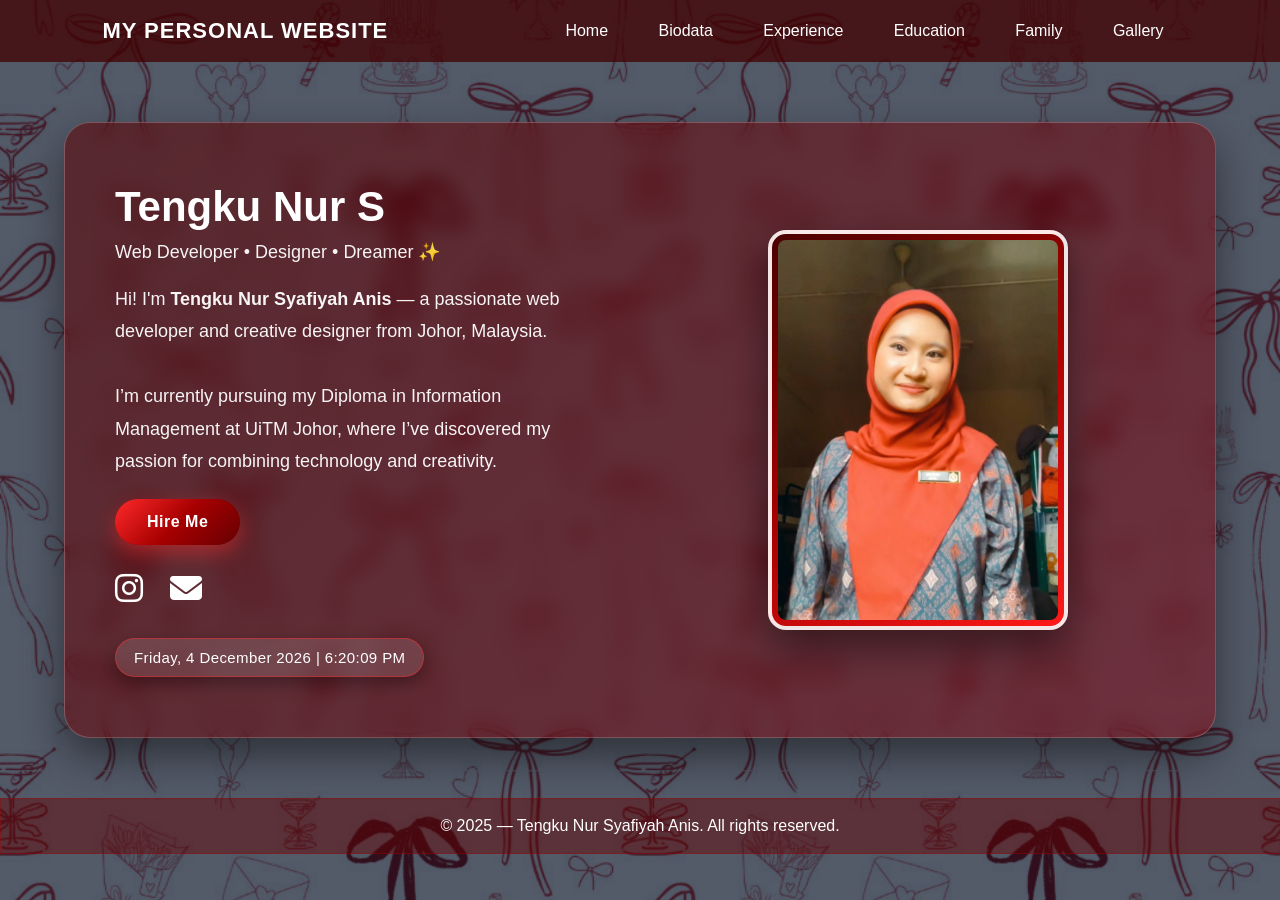
<file: index.html>
<!DOCTYPE html>
<html lang="en">
<head>
  <meta charset="UTF-8">
  <title>Tengku Nur Syafiyah Anis | Syaf</title>
  <link rel="stylesheet" href="style.css">

  <!-- Font Awesome Icons -->
  <link rel="stylesheet"
  href="https://cdnjs.cloudflare.com/ajax/libs/font-awesome/6.5.0/css/all.min.css">
</head>

<body>

<div class="overlay">

<header>
  <div class="logo">MY PERSONAL WEBSITE</div>

  <nav>
    <a href="index.html">Home</a>
    <a href="biodata.html">Biodata</a>
    <a href="experience.html">Experience</a>
    <a href="education.html">Education</a>
    <a href="family.html">Family</a>
    <a href="gallery.html">Gallery</a>
  </nav>
</header>

<!-- MAIN SECTION -->
<section class="hero-section">

  <!-- LEFT CONTENT -->
  <div class="hero-text slide-left">

    <h2 id="typing" class="hero-name"></h2>

    <p class="hero-role">
      Web Developer • Designer • Dreamer ✨
    </p>

    <p class="hero-desc">
      Hi! I'm <b>Tengku Nur Syafiyah Anis</b> — a passionate web developer 
      and creative designer from Johor, Malaysia.
      <br><br>
      I’m currently pursuing my Diploma in Information Management at UiTM Johor,
       where I’ve discovered my passion for combining technology and creativity.
    </p>

    <a href="https://wa.me/6017314828" target="_blank" class="btn hero-btn">
      Hire Me
    </a>

    <div class="hero-social">
      <a href="https://instagram.com/tnsyxfnis" target="_blank">
        <i class="fa-brands fa-instagram"></i>
      </a>
      <a href="mailto:syafiyahanis15@gmail.com">
        <i class="fa-solid fa-envelope"></i>
      </a>
    </div>

    <h4 id="datetime" class="hero-time"></h4>
  </div>

  <!-- RIGHT IMAGE -->
  <div class="hero-image slide-right">
    <img src="profile.jpg" class="profile-hero">
  </div>

</section>

<!-- Typing Animation -->
<script>
const text = "Tengku Nur Syafiyah Anis";
let index = 0;

function type(){
  if(index < text.length){
    document.getElementById("typing").innerHTML += text.charAt(index);
    index++;
    setTimeout(type, 120);
  }
}
type();
</script>

<!-- Date Time -->
<script>
function updateDateTime(){
  const now = new Date();
  const options = {weekday:'long', year:'numeric', month:'long', day:'numeric'};
  document.getElementById("datetime").innerHTML =
  now.toLocaleDateString("en-MY", options) + 
  " | " + now.toLocaleTimeString();
}
setInterval(updateDateTime, 1000);
updateDateTime();
</script>

<footer>
  © 2025 — Tengku Nur Syafiyah Anis. All rights reserved.
</footer>

</body>
</html>
</file>
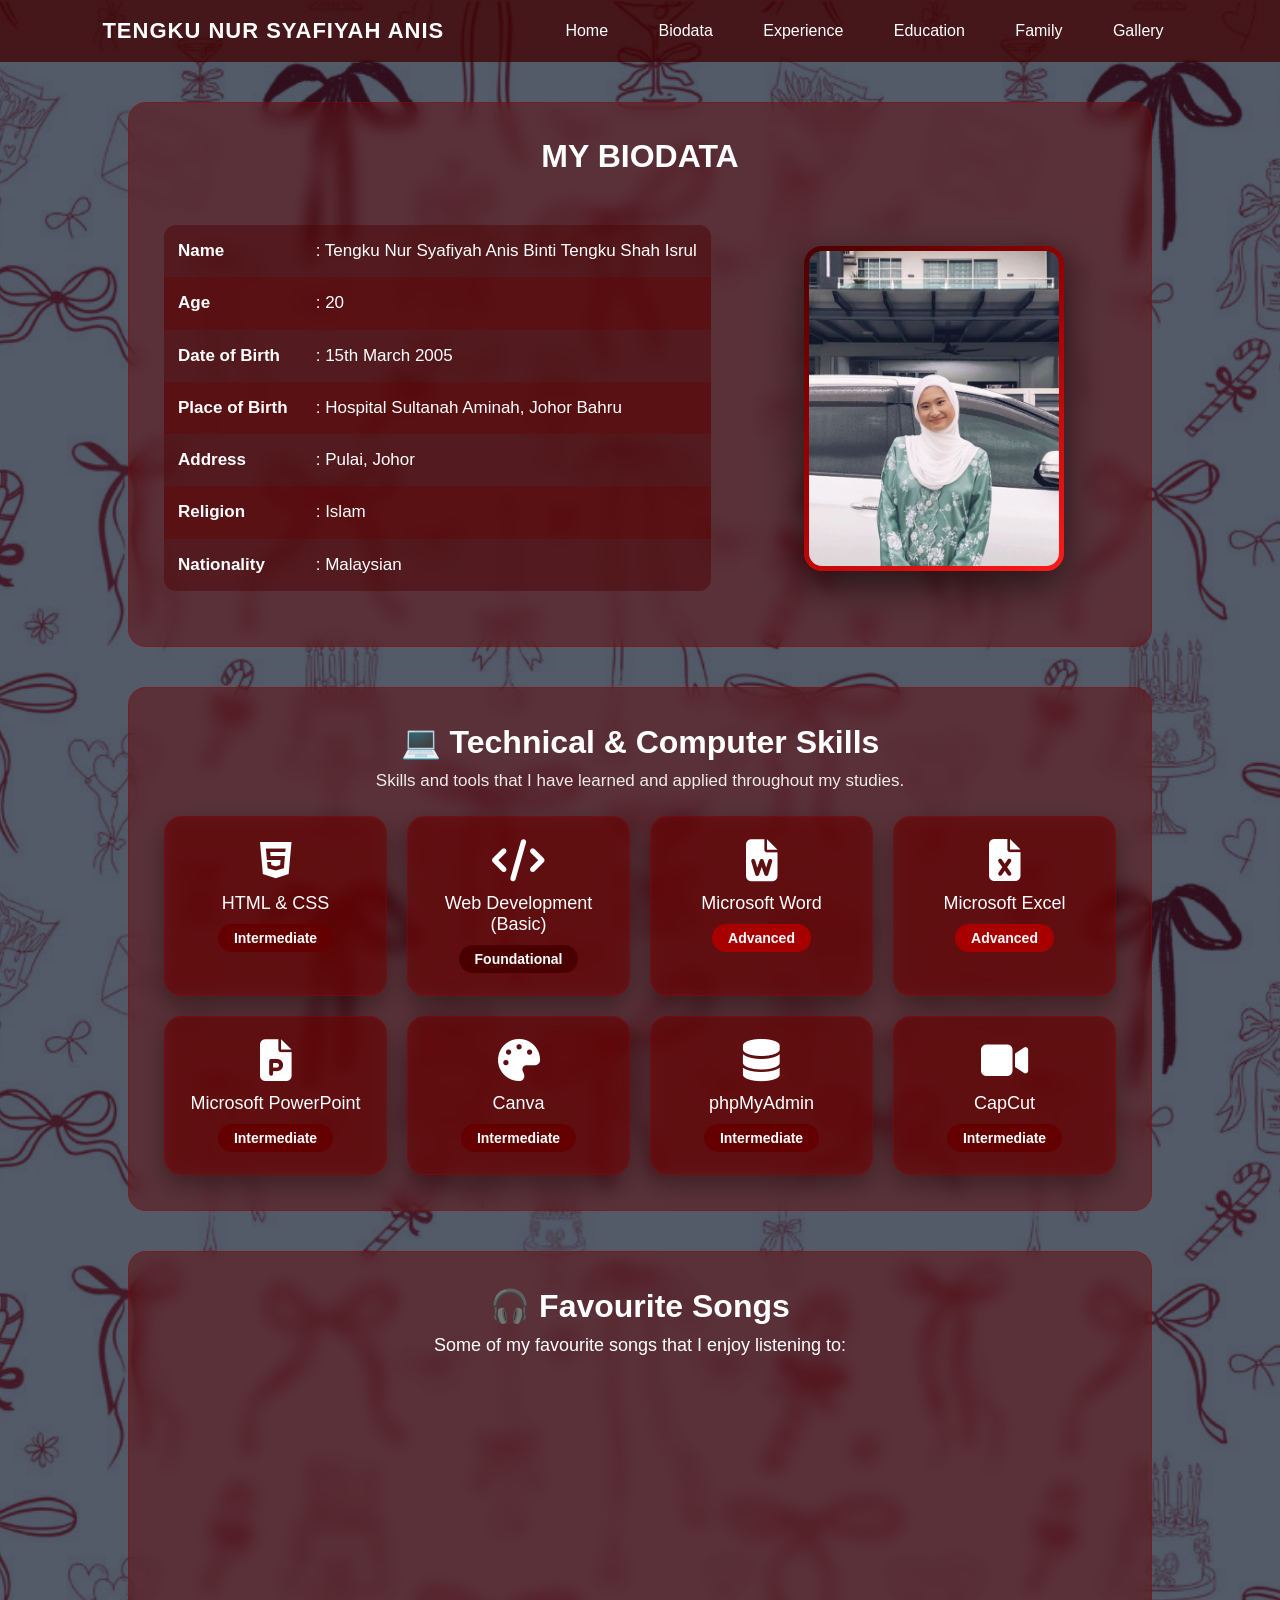
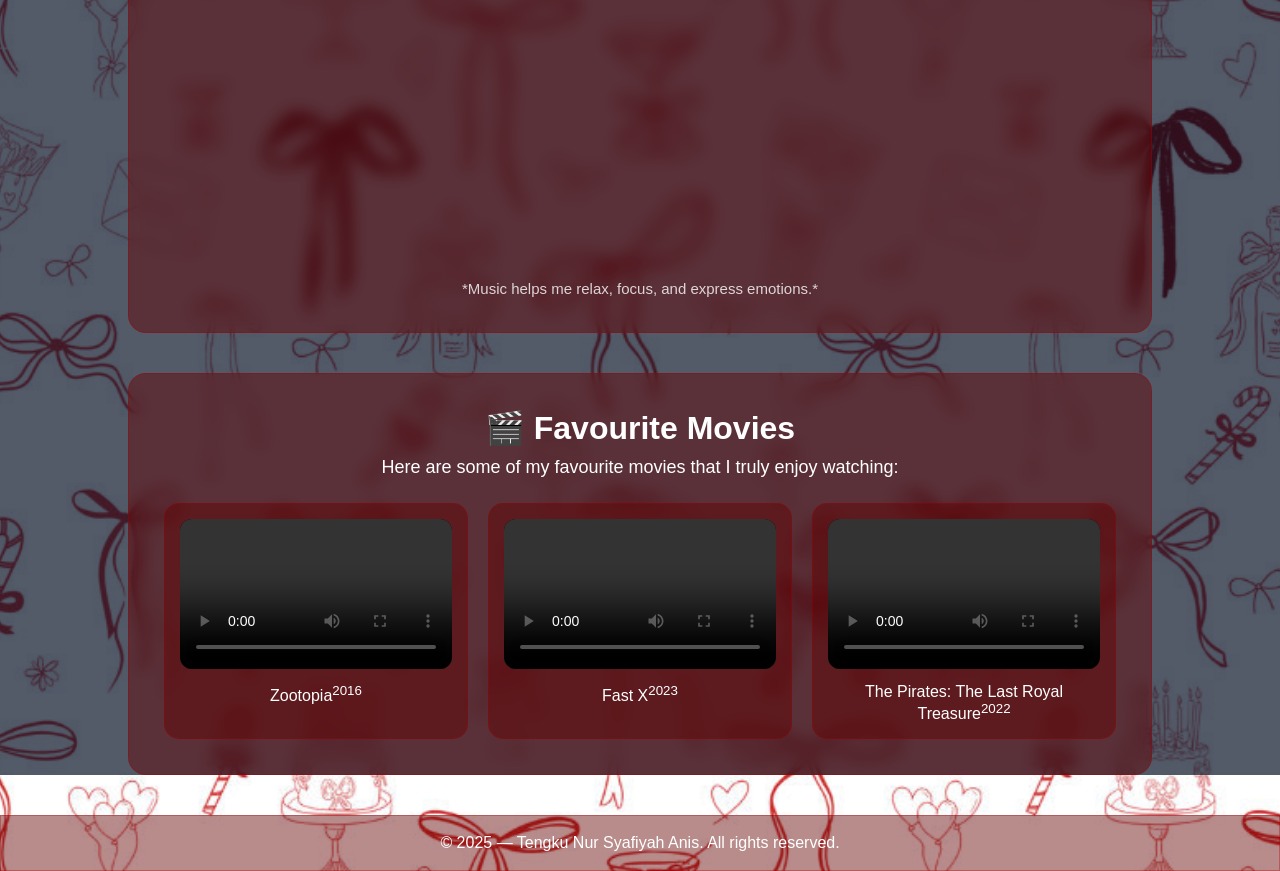
<file: biodata.html>
<!DOCTYPE html>
<html lang="en">
<head>
  <meta charset="UTF-8">
  <title>BIODATA | SYAF</title>
  <link rel="stylesheet" href="style.css">

  <!-- Font Awesome -->
  <link rel="stylesheet"
  href="https://cdnjs.cloudflare.com/ajax/libs/font-awesome/6.5.0/css/all.min.css">
</head>

<body>
<div class="overlay">

<header>
  <div class="logo">TENGKU NUR SYAFIYAH ANIS</div>

  <nav>
    <a href="index.html">Home</a>
    <a href="biodata.html">Biodata</a>
    <a href="experience.html">Experience</a>
    <a href="education.html">Education</a>
    <a href="family.html">Family</a>
    <a href="gallery.html">Gallery</a>
  </nav>
</header>

<!-- BIODATA SECTION -->
<section class="section biodata-layout" id="top">

  <h2>MY BIODATA</h2>

  <div class="biodata-content">

    <!-- LEFT : TABLE -->
    <table class="biodata-table">
      <tr>
        <td><b>Name</b></td>
        <td>: Tengku Nur Syafiyah Anis Binti Tengku Shah Isrul</td>
      </tr>
      <tr>
        <td><b>Age</b></td>
        <td>: 20</td>
      </tr>
      <tr>
        <td><b>Date of Birth</b></td>
        <td>: 15th March 2005</td>
      </tr>
      <tr>
        <td><b>Place of Birth</b></td>
        <td>: Hospital Sultanah Aminah, Johor Bahru</td>
      </tr>
      <tr>
        <td><b>Address</b></td>
        <td>: Pulai, Johor</td>
      </tr>
      <tr>
        <td><b>Religion</b></td>
        <td>: Islam</td>
      </tr>
      <tr>
        <td><b>Nationality</b></td>
        <td>: Malaysian</td>
      </tr>
    </table>

    <!-- RIGHT : IMAGE -->
    <div class="biodata-photo">
      <img src="profile2.jpg" alt="My Photo">
    </div>

  </div>

</section>

<!-- TECHNICAL & COMPUTER SKILLS -->
<section class="section skills-section">

  <h2>💻 Technical & Computer Skills</h2>
  <p>Skills and tools that I have learned and applied throughout my studies.</p>

  <div class="skills-grid">

    <div class="skill-card">
      <i class="fa-brands fa-html5"></i>
      <h4>HTML & CSS</h4>
      <span class="skill-level intermediate">Intermediate</span>
    </div>

    <div class="skill-card">
      <i class="fa-solid fa-code"></i>
      <h4>Web Development (Basic)</h4>
      <span class="skill-level foundational">Foundational</span>
    </div>

    <div class="skill-card">
      <i class="fa-solid fa-file-word"></i>
      <h4>Microsoft Word</h4>
      <span class="skill-level advanced">Advanced</span>
    </div>

    <div class="skill-card">
      <i class="fa-solid fa-file-excel"></i>
      <h4>Microsoft Excel</h4>
      <span class="skill-level advanced">Advanced</span>
    </div>

    <div class="skill-card">
      <i class="fa-solid fa-file-powerpoint"></i>
      <h4>Microsoft PowerPoint</h4>
      <span class="skill-level intermediate">Intermediate</span>
    </div>

    <div class="skill-card">
      <i class="fa-solid fa-palette"></i>
      <h4>Canva</h4>
      <span class="skill-level intermediate">Intermediate</span>
    </div>

    <div class="skill-card">
  <i class="fa-solid fa-database"></i>
  <h4>phpMyAdmin</h4>
  <span class="skill-level intermediate">Intermediate</span>
</div>

<div class="skill-card">
  <i class="fa-solid fa-video"></i>
  <h4>CapCut</h4>
  <span class="skill-level intermediate">Intermediate</span>
</div>

  </div>

</section>

<!-- FAVOURITE SONGS -->
<section class="section">

  <h2>🎧 Favourite Songs</h2>
  <p>Some of my favourite songs that I enjoy listening to:</p>

  <div class="songs-grid">

  <iframe src="https://open.spotify.com/embed/track/5YHmrPHhzVDvMCajHD9Se2" loading="lazy"></iframe>
  <iframe src="https://open.spotify.com/embed/track/53iuhJlwXhSER5J2IYYv1W" loading="lazy"></iframe>
  <iframe src="https://open.spotify.com/embed/track/3pY2M4k9BSk7ulLBSV0tcX" loading="lazy"></iframe>
  <iframe src="https://open.spotify.com/embed/track/2S2od3hT7ceytw7d1pTRuE" loading="lazy"></iframe>

</div>
  <p style="margin-top:15px; font-size:15px; opacity:0.8;">
    *Music helps me relax, focus, and express emotions.*
  </p>

</section>

<!-- FAVOURITE MOVIES -->
<section class="section">

  <h2>🎬 Favourite Movies</h2>
  <p>Here are some of my favourite movies that I truly enjoy watching:</p>

  <div class="movie-grid">

    <div class="movie-card">
      <video controls>
        <source src="videos/movie1.mp4" type="video/mp4">
        Your browser does not support the video tag.
      </video>
      <h4>Zootopia<sup>2016</sup></h4>
    </div>

    <div class="movie-card">
      <video controls>
        <source src="videos/movie2.mp4" type="video/mp4">
        Your browser does not support the video tag.
      </video>
      <h4>Fast X<sup>2023</sup></h4>
    </div>

    <div class="movie-card">
      <video controls>
        <source src="videos/movie3.mp4" type="video/mp4">
        Your browser does not support the video tag.
      </video>
      <h4>The Pirates: The Last Royal Treasure<sup>2022</sup></h4>
    </div>

  </div>

</section>

</div>
<button id="scrollTopBtn">↑</button>
</button>

<script>
const btn = document.getElementById("scrollTopBtn");

window.addEventListener("scroll", () => {
  if (document.documentElement.scrollTop > 300) {
    btn.style.display = "block";
  } else {
    btn.style.display = "none";
  }
});

btn.addEventListener("click", () => {
  window.scrollTo({
    top: 0,
    behavior: "smooth"
  });
});
</script>
<footer>
  © 2025 — Tengku Nur Syafiyah Anis. All rights reserved.
</footer>

<button id="scrollUpBtn">⬆</button>

<script>
  const scrollBtn = document.getElementById("scrollUpBtn");

  window.addEventListener("scroll", () => {
    if (window.scrollY > 300) {
      scrollBtn.classList.add("show");
    } else {
      scrollBtn.classList.remove("show");
    }
  });

  scrollBtn.addEventListener("click", () => {
    window.scrollTo({
      top: 0,
      behavior: "smooth"
    });
  });
</script>
</body>

</html>
</file>
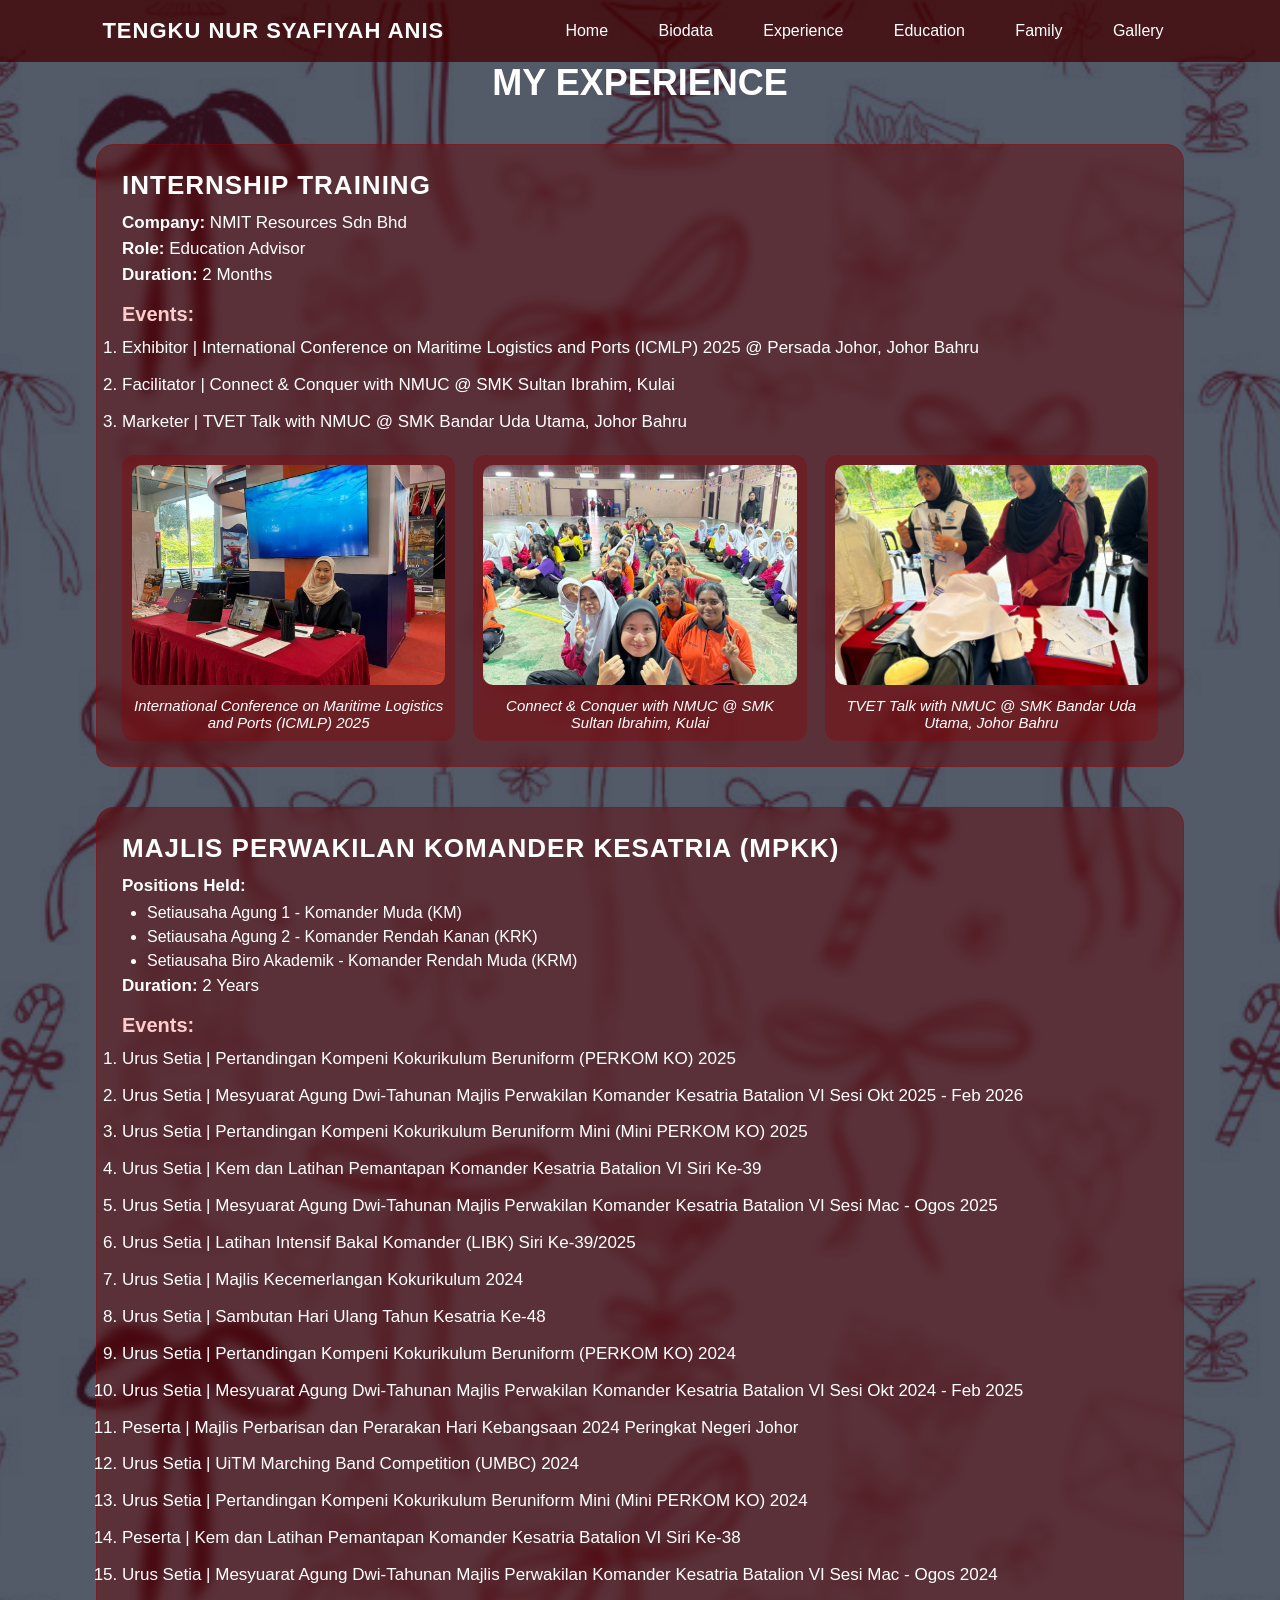
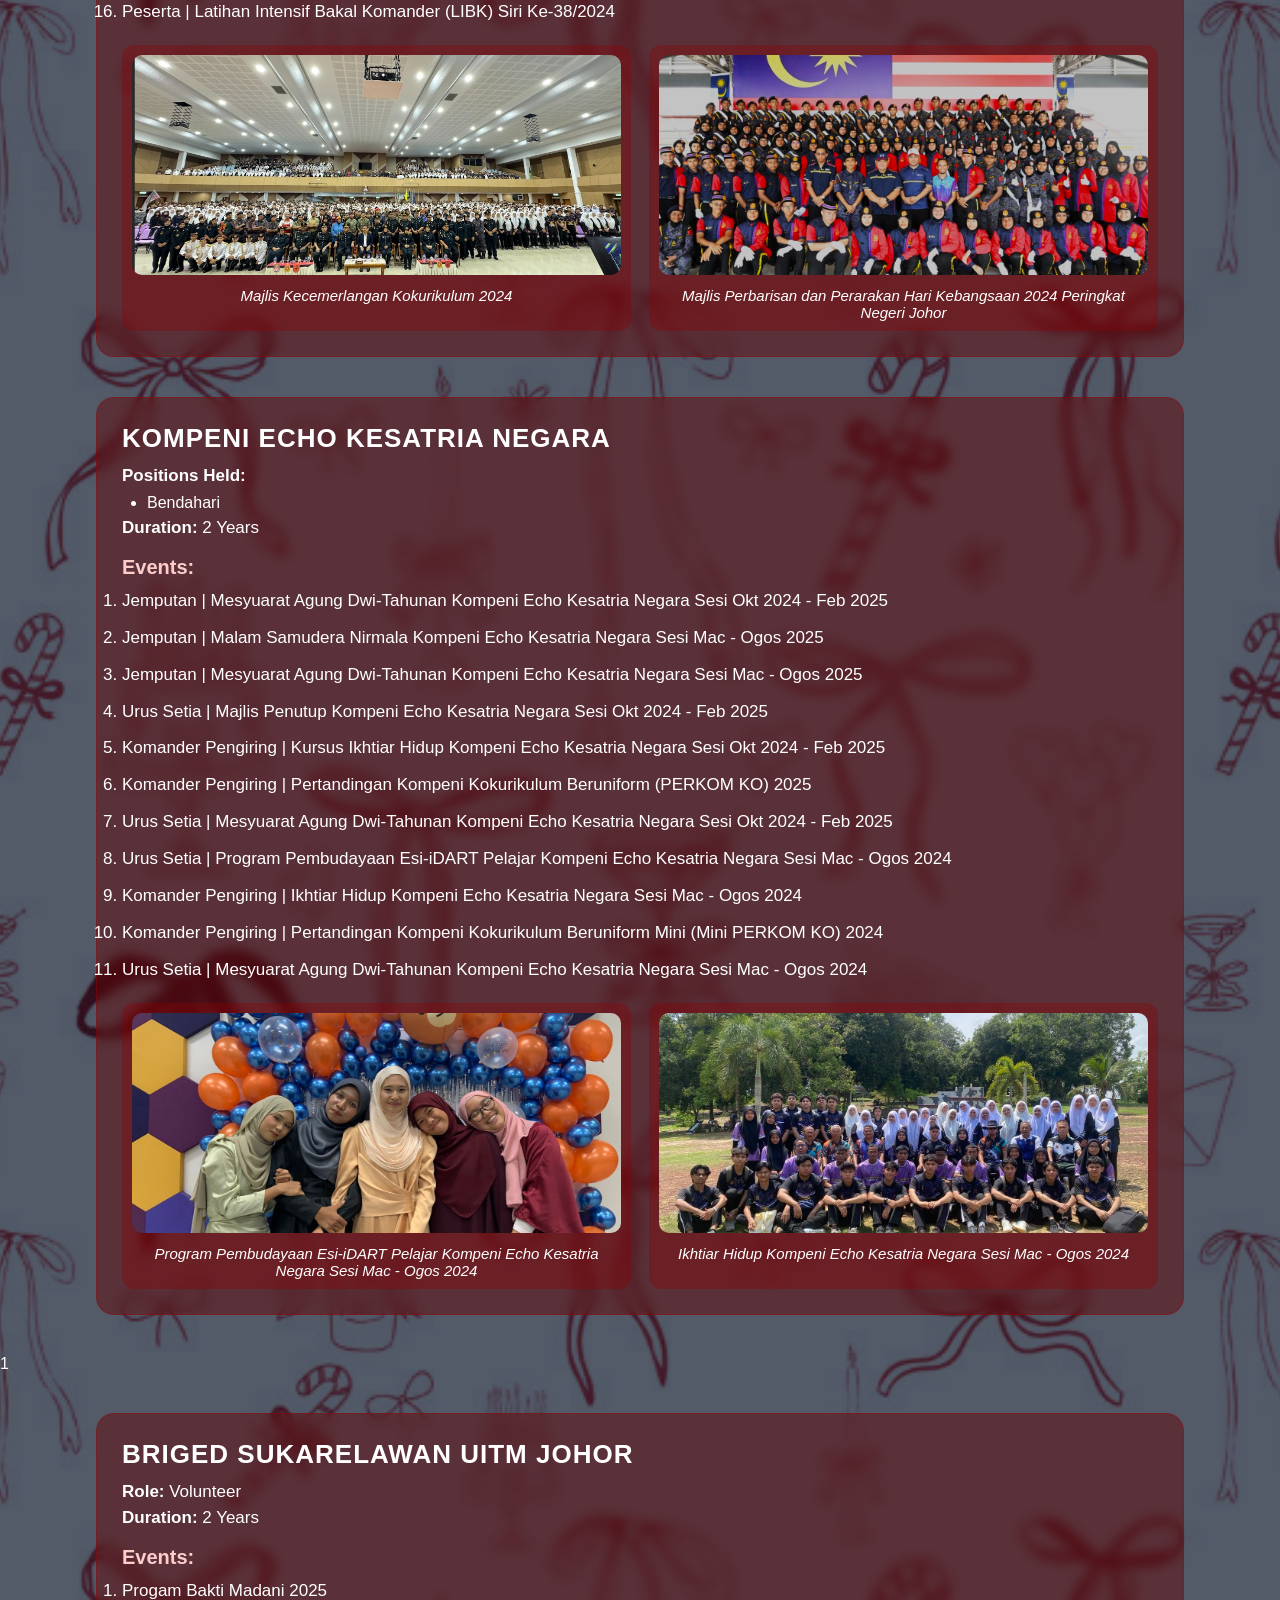
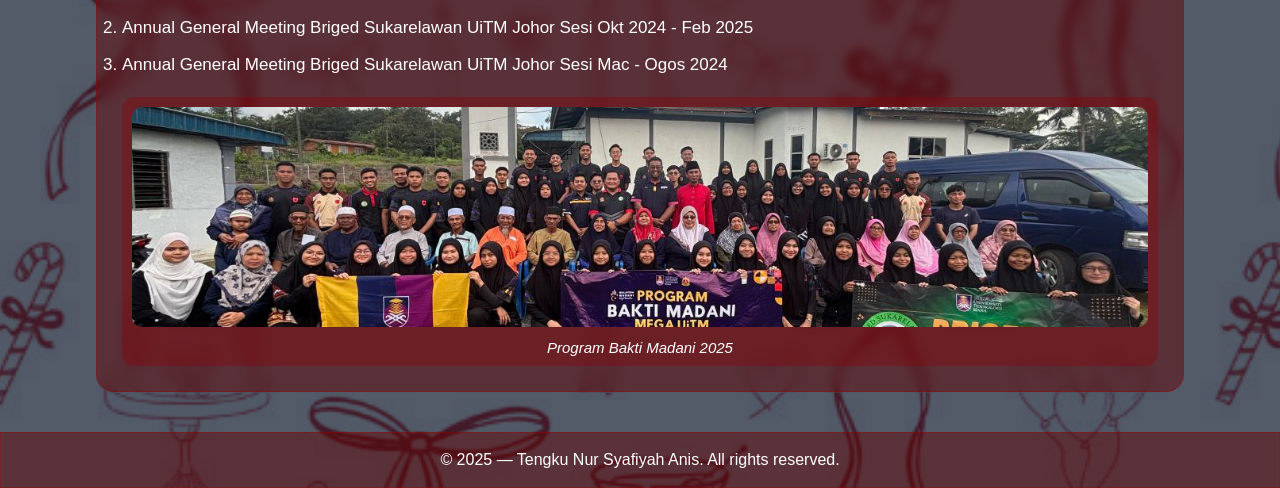
<file: experience.html>
<!DOCTYPE html>
<html>
<head>
    <meta charset="UTF-8">
  <title>EXPERIENCE | SYAF</title>
  <link rel="stylesheet" href="style.css">
</head>

<body>
<div class="overlay">

  <header>
  <div class="logo">TENGKU NUR SYAFIYAH ANIS</div>
    <nav>
      <a href="index.html">Home</a>
      <a href="biodata.html">Biodata</a>
      <a href="experience.html">Experience</a>
      <a href="education.html">Education</a>
      <a href="family.html">Family</a>
      <a href="gallery.html">Gallery</a>
    </nav>
  </header>

    <div class="container">
<h2 class="section-title slide-title">MY EXPERIENCE</h2>

    <!-- Internship Section -->
    <section class="experience-section">
      <h3>Internship Training</h3>
      <p><strong>Company:</strong> NMIT Resources Sdn Bhd</p>
      <p><strong>Role:</strong> Education Advisor</p>
      <p><strong>Duration:</strong> 2 Months</p>
      <h4>Events:</h4>
      <ol class="event-list">
        <li>Exhibitor | International Conference on Maritime Logistics and Ports (ICMLP) 2025 @ Persada Johor, Johor Bahru</li>
        <li>Facilitator | Connect & Conquer with NMUC @ SMK Sultan Ibrahim, Kulai</li>
        <li>Marketer | TVET Talk with NMUC @ SMK Bandar Uda Utama, Johor Bahru</li>
      </ol>
      <div class="gallery">
        <figure>
          <img src="images/intern1.jpg" alt="Internship Event 1">
          <figcaption>International Conference on Maritime Logistics and Ports (ICMLP) 2025</figcaption>
        </figure>
        <figure>
          <img src="images/intern2.jpg" alt="Internship Event 2">
          <figcaption>Connect & Conquer with NMUC @ SMK Sultan Ibrahim, Kulai</figcaption>
        </figure>
        <figure>
          <img src="images/intern3.jpg" alt="Internship Event 2">
          <figcaption>TVET Talk with NMUC @ SMK Bandar Uda Utama, Johor Bahru</figcaption>
        </figure>
      </div>
    </section>

    <!-- MPKK Section -->
    <section class="experience-section">
      <h3>Majlis Perwakilan Komander KESATRIA (MPKK)</h3>
      <p><strong>Positions Held:</strong></p>
      <ul>
        <li>Setiausaha Agung 1 - Komander Muda (KM)</li>
        <li>Setiausaha Agung 2 - Komander Rendah Kanan (KRK)</li>
        <li>Setiausaha Biro Akademik - Komander Rendah Muda (KRM)</li>
      </ul>
      <p><strong>Duration:</strong> 2 Years</p>
      <h4>Events:</h4>
      <ol class="event-list">
        <li>Urus Setia | Pertandingan Kompeni Kokurikulum Beruniform (PERKOM KO) 2025</li>
        <li>Urus Setia | Mesyuarat Agung Dwi-Tahunan Majlis Perwakilan Komander Kesatria Batalion VI Sesi Okt 2025 - Feb 2026</li>
        <li>Urus Setia | Pertandingan Kompeni Kokurikulum Beruniform Mini (Mini PERKOM KO) 2025</li>
        <li>Urus Setia | Kem dan Latihan Pemantapan Komander Kesatria Batalion VI Siri Ke-39</li>
        <li>Urus Setia | Mesyuarat Agung Dwi-Tahunan Majlis Perwakilan Komander Kesatria Batalion VI Sesi Mac - Ogos 2025</li>
        <li>Urus Setia | Latihan Intensif Bakal Komander (LIBK) Siri Ke-39/2025</li>
        <li>Urus Setia | Majlis Kecemerlangan Kokurikulum 2024</li>
        <li>Urus Setia | Sambutan Hari Ulang Tahun Kesatria Ke-48</li>
        <li>Urus Setia | Pertandingan Kompeni Kokurikulum Beruniform (PERKOM KO) 2024</li>    
        <li>Urus Setia | Mesyuarat Agung Dwi-Tahunan Majlis Perwakilan Komander Kesatria Batalion VI Sesi Okt 2024 - Feb 2025</li>
        <li>Peserta | Majlis Perbarisan dan Perarakan Hari Kebangsaan 2024 Peringkat Negeri Johor</li>
        <li>Urus Setia | UiTM Marching Band Competition (UMBC) 2024</li>
        <li>Urus Setia | Pertandingan Kompeni Kokurikulum Beruniform Mini (Mini PERKOM KO) 2024</li>
        <li>Peserta | Kem dan Latihan Pemantapan Komander Kesatria Batalion VI Siri Ke-38</li>
        <li>Urus Setia | Mesyuarat Agung Dwi-Tahunan Majlis Perwakilan Komander Kesatria Batalion VI Sesi Mac - Ogos 2024</li>
        <li>Peserta | Latihan Intensif Bakal Komander (LIBK) Siri Ke-38/2024</li>
      </ol>
      <div class="gallery">
        <figure>
          <img src="images/mpkk4.jpeg" alt="MPKK Event 1">
          <figcaption>Majlis Kecemerlangan Kokurikulum 2024</figcaption>
        </figure>
        <figure>
          <img src="images/mpkk2.jpg" alt="MPKK Event 2">
          <figcaption>Majlis Perbarisan dan Perarakan Hari Kebangsaan 2024 Peringkat Negeri Johor</figcaption>
        </figure>
      </div>
    </section>

        <!-- ECHO Section -->
    <section class="experience-section">
      <h3>Kompeni Echo Kesatria Negara</h3>
      <p><strong>Positions Held:</strong></p>
      <ul>
        <li>Bendahari</li>
      </ul>
      <p><strong>Duration:</strong> 2 Years</p>
      <h4>Events:</h4>
      <ol class="event-list">
        <li>Jemputan | Mesyuarat Agung Dwi-Tahunan Kompeni Echo Kesatria Negara Sesi Okt 2024 - Feb 2025</li>
        <li>Jemputan | Malam Samudera Nirmala Kompeni Echo Kesatria Negara Sesi Mac - Ogos 2025</li>
        <li>Jemputan | Mesyuarat Agung Dwi-Tahunan Kompeni Echo Kesatria Negara Sesi Mac - Ogos 2025</li>
        <li>Urus Setia | Majlis Penutup Kompeni Echo Kesatria Negara Sesi Okt 2024 - Feb 2025</li>
        <li>Komander Pengiring | Kursus Ikhtiar Hidup Kompeni Echo Kesatria Negara Sesi Okt 2024 - Feb 2025</li>
        <li>Komander Pengiring | Pertandingan Kompeni Kokurikulum Beruniform (PERKOM KO) 2025</li>
        <li>Urus Setia | Mesyuarat Agung Dwi-Tahunan Kompeni Echo Kesatria Negara Sesi Okt 2024 - Feb 2025</li>
        <li>Urus Setia | Program Pembudayaan Esi-iDART Pelajar Kompeni Echo Kesatria Negara Sesi Mac - Ogos 2024</li>
        <li>Komander Pengiring | Ikhtiar Hidup Kompeni Echo Kesatria Negara Sesi Mac - Ogos 2024</li>
        <li>Komander Pengiring | Pertandingan Kompeni Kokurikulum Beruniform Mini (Mini PERKOM KO) 2024</li>
        <li>Urus Setia | Mesyuarat Agung Dwi-Tahunan Kompeni Echo Kesatria Negara Sesi Mac - Ogos 2024</li>
        </ol>
      <div class="gallery">
        <figure>
          <img src="images/echo4.jpg" alt="Echo Event 1">
          <figcaption>Program Pembudayaan Esi-iDART Pelajar Kompeni Echo Kesatria Negara Sesi Mac - Ogos 2024</figcaption>
        </figure>
        <figure>
          <img src="images/echo5.jpg" alt="Echo Event 2">
          <figcaption>Ikhtiar Hidup Kompeni Echo Kesatria Negara Sesi Mac - Ogos 2024</figcaption>
        </figure>
      </div>
    </section>
 1
    <!-- Briged Sukarelawan Section -->
    <section class="experience-section">
      <h3>Briged Sukarelawan UiTM Johor</h3>
      <p><strong>Role:</strong> Volunteer</p>
      <p><strong>Duration:</strong> 2 Years</p>
      <h4>Events:</h4>
      <ol class="event-list">
        <li>Progam Bakti Madani 2025</li>
        <li>Annual General Meeting Briged Sukarelawan UiTM Johor Sesi Okt 2024 - Feb 2025</li>
        <li>Annual General Meeting Briged Sukarelawan UiTM Johor Sesi Mac - Ogos 2024</li>
      </ol>
      <div class="gallery">
        <figure>
          <img src="images/briged1.jpg" alt="Briged Event 1">
          <figcaption>Program Bakti Madani 2025</figcaption>
        </figure>
      </div>
    </section>

  </div>

<!-- ===== Image Popup (Same as Gallery) ===== -->
<div class="img-popup" id="imgPopup">
  <span class="close-popup" id="closePopup">&times;</span>

  <button class="popup-btn left" id="prevBtn">&#10094;</button>
  <img class="img-popup-content" id="popupImg">
  <button class="popup-btn right" id="nextBtn">&#10095;</button>
</div>

<script>
  const popup = document.getElementById("imgPopup");
  const popupImg = document.getElementById("popupImg");
  const closeBtn = document.getElementById("closePopup");
  const prevBtn = document.getElementById("prevBtn");
  const nextBtn = document.getElementById("nextBtn");

  const images = document.querySelectorAll(".gallery img");
  let currentIndex = 0;

  images.forEach((img, index) => {
    img.addEventListener("click", () => {
      popup.style.display = "block";
      popupImg.src = img.src;
      currentIndex = index;
    });
  });

  closeBtn.onclick = () => {
    popup.style.display = "none";
  };

  popup.addEventListener("click", (e) => {
    if (e.target === popup) {
      popup.style.display = "none";
    }
  });

  nextBtn.onclick = () => {
    currentIndex = (currentIndex + 1) % images.length;
    popupImg.src = images[currentIndex].src;
  };

  prevBtn.onclick = () => {
    currentIndex = (currentIndex - 1 + images.length) % images.length;
    popupImg.src = images[currentIndex].src;
  };

  document.addEventListener("keydown", (e) => {
    if (popup.style.display === "block") {
      if (e.key === "ArrowRight") nextBtn.click();
      if (e.key === "ArrowLeft") prevBtn.click();
      if (e.key === "Escape") popup.style.display = "none";
    }
  });
</script>

<footer>
  © 2025 — Tengku Nur Syafiyah Anis. All rights reserved.
</footer>

<button id="scrollUpBtn">⬆</button>

<script>
  const scrollBtn = document.getElementById("scrollUpBtn");

  window.addEventListener("scroll", () => {
    if (window.scrollY > 300) {
      scrollBtn.classList.add("show");
    } else {
      scrollBtn.classList.remove("show");
    }
  });

  scrollBtn.addEventListener("click", () => {
    window.scrollTo({
      top: 0,
      behavior: "smooth"
    });
  });
</script>

</body>
</html>
</file>
<file: style.css>
*{
  margin:0;
  padding:0;
  box-sizing:border-box;
  font-family:'Poppins', Arial, sans-serif;
}

body{
  background:url('background.jpg') no-repeat center/cover;
  color:white;
  min-height:100vh;
}

.overlay{
  background:rgba(10,20,40,0.7);
  min-height:100vh;
}

/* Navbar */
header{
  display:flex;
  justify-content:space-between;
  align-items:center;
  padding:18px 8%;
}

.logo{
  font-size:22px;
  font-weight:600;
  letter-spacing:1px;
}

nav a{
  text-decoration:none;
  color:white;
  margin-left:18px;
  padding:8px 14px;
  border-radius:25px;
  transition:0.4s;
}

nav a:hover{
  background:white;
  color:#1d4c8f;
}

/* Section container */
.section{
  width:80%;
  margin:auto;
  margin-top:40px;
  padding:35px;
  border-radius:18px;
  background:rgba(255,255,255,0.15);
  backdrop-filter:blur(8px);
  text-align:center;
  animation:fade 1.2s ease-in-out;
}

.section h2{
  font-size:32px;
  margin-bottom:10px;
}

.section p{
  font-size:18px;
  margin-top:10px;
}

/* Profile */
.profile{
  width:180px;
  height:180px;
  border-radius:50%;
  border:5px solid white;
  object-fit:cover;
  margin-top:20px;
}
/* ===== Profile Layout (Home Page) ===== */
.profile-layout {
  display: flex;
  align-items: center;
  justify-content: space-between;
  gap: 40px;
  text-align: left;
}

/* Left text */
.profile-text {
  flex: 1;
}

/* Right image */
.profile-image {
  flex: 0.8;
  display: flex;
  justify-content: flex-end;
}

/* Portrait profile image */
.profile-portrait {
  width: 260px;
  height: 360px;
  object-fit: cover;
  border-radius: 16px; /* segi empat lembut */
  border: 5px solid rgba(255,255,255,0.9);
  box-shadow: 0 15px 35px rgba(0,0,0,0.45);
  transition: 0.4s;
}

.profile-portrait:hover {
  transform: scale(1.05);
}

/* Social icons */
.social-icons {
  margin-top: 22px;
  font-size: 32px;
}

.social-icons a {
  color: white;
  margin-right: 16px;
  transition: 0.3s;
}

.social-icons a:hover {
  transform: translateY(-3px);
  opacity: 0.85;
}

/* Responsive (Mobile) */
@media (max-width: 768px) {
  .profile-layout {
    flex-direction: column-reverse;
    text-align: center;
  }

  .profile-image {
    justify-content: center;
  }

  .profile-portrait {
    width: 220px;
    height: 300px;
  }
}

/* Gallery */
/* ===== Gallery Grid ===== */
.gallery{
  display:grid;
  grid-template-columns:repeat(auto-fit,minmax(220px,1fr));
  gap:18px;
  margin-top:18px;
}

.gallery img{
  width:100%;
  height:220px;
  object-fit:cover;
  border-radius:12px;
  cursor:pointer;
  transition:0.4s;
}

.gallery img:hover{
  transform:scale(1.05);
  box-shadow:0 10px 25px rgba(0,0,0,0.4);
}

/* Footer */
footer{
  text-align:center;
  padding:18px;
  margin-top:40px;
  background:rgba(255,255,255,0.15);
}

/* Animation */
@keyframes fade{
  from{opacity:0;transform:translateY(25px);}
  to{opacity:1;transform:translateY(0);}
}
@keyframes floatIcon {
  0%   { transform: translateY(0); }
  50%  { transform: translateY(-6px); }
  100% { transform: translateY(0); }
}


/* Responsive */
@media(max-width:768px){
  header{
    flex-direction:column;
  }
  nav{
    margin-top:10px;
  }
}

/* Biodata Table */
table td{
  padding:6px 14px;
  vertical-align:top;
}

/* Spotify Section */
iframe{
  transition:0.4s;
}
iframe:hover{
  transform:scale(1.02);
}

/* Movie Video */
.movie-card video{
  width:100%;
  height:200px;
  border-radius:12px;
  object-fit:cover;
  background:black;
}

.movie-card{
  background:rgba(255,255,255,0.18);
  padding:15px;
  border-radius:15px;
  transition:0.4s;
}

.movie-card:hover{
  transform:translateY(-6px);
}

.movie-card h4{
  margin-top:10px;
  font-weight:500;
  text-align:center;
}

/* Experience Sections */
.experience-section {
  width:85%;
  margin:40px auto;
  padding:25px;
  border-radius:18px;
  background:rgba(255,255,255,0.12);
  backdrop-filter:blur(6px);
  animation:fade 1.2s ease-in-out;
}

.experience-section h3 {
  font-size:26px;
  margin-bottom:12px;
  color:#f0f0f0;
  text-transform:uppercase;
  letter-spacing:1px;
}

.experience-section h4 {
  font-size:20px;
  margin-top:18px;
  margin-bottom:8px;
  color:#cdd9ff;
}

.experience-section p {
  font-size:17px;
  margin:6px 0;
}

.experience-section ul {
  list-style-type:disc;
  margin-left:25px;
  margin-top:8px;
  text-align:left;
}

.experience-section ul li {
  margin-bottom:6px;
  font-size:16px;
}

/* Gallery with captions */
.gallery {
  display:grid;
  grid-template-columns:repeat(auto-fit,minmax(220px,1fr));
  gap:18px;
  margin-top:18px;
}

.gallery figure {
  background:rgba(255,255,255,0.1);
  padding:10px;
  border-radius:12px;
  text-align:center;
  transition:0.4s;
}

.gallery figure:hover {
  transform:translateY(-5px);
}

.gallery img {
  width:100%;
  border-radius:10px;
  transition:0.4s;
}

.gallery img:hover {
  transform:scale(1.05);
}

.gallery figcaption {
  margin-top:8px;
  font-size:15px;
  color:#e0e0e0;
  font-style:italic;
}

/* Education Sections */
.education-section {
  width:85%;
  margin:40px auto;
  padding:25px;
  border-radius:18px;
  background:rgba(255,255,255,0.12);
  backdrop-filter:blur(6px);
  animation:fade 1.2s ease-in-out;
  transition:0.4s;
}

.education-section:hover {
  transform:translateY(-6px);
  box-shadow:0 8px 20px rgba(0,0,0,0.4);
}

.education-section h3 {
  font-size:26px;
  margin-bottom:12px;
  color:#f0f0f0;
  text-transform:uppercase;
  letter-spacing:1px;
}

/* Buttons */
.btn {
  display:inline-block;
  margin-top:15px;
  padding:10px 20px;
  background:#1d4c8f;
  color:white;
  border-radius:25px;
  text-decoration:none;
  transition:0.4s;
}

.btn:hover {
  background:white;
  color:#1d4c8f;
  box-shadow:0 4px 12px rgba(255,255,255,0.4);
  transform:translateY(-2px);
}

/* Tables */
table {
  width:100%;
  margin:20px auto;
  border-collapse:collapse;
  background:rgba(255,255,255,0.1);
  border-radius:12px;
  overflow:hidden;
}

table th, table td {
  padding:10px 14px;
  text-align:center;
}

table th {
  background:rgba(255,255,255,0.2);
  color:#fff;
}

table tr:nth-child(even) {
  background:rgba(255,255,255,0.05);
}

table tr:hover {
  background:rgba(255,255,255,0.2);
  transition:0.3s;
}

/* School logos & photos */
/* ===== School Logo Circular ===== */
.school-logo {
  width: 140px;
  height: 140px;

  object-fit: contain;
  border-radius: 50%;

  background: #fff;
  padding: 15px;

  border: 4px solid #a80001;
  box-shadow: 0 8px 20px rgba(0,0,0,0.4);

  display: block;
  margin: 20px auto;

  transition: 0.4s ease;
}

.school-logo:hover {
  transform: scale(1.1);
}


.school-photo {
  width:100%;
  max-width:500px;
  border-radius:12px;
  margin:20px auto;
  display:block;
  transition:0.4s;
}

.school-photo:hover {
  transform:scale(1.05);
}

/* Scroll-to-top button */
#scrollUpBtn {
  position: fixed;
  bottom: 20px;
  right: 20px;
  background: #8D0004;
  color: white;
  border: none;
  padding: 12px 16px;
  border-radius: 50%;
  cursor: pointer;
  font-size: 18px;
  transition: 0.4s;
  display: none;
}

#scrollUpBtn.show {
  display: block;
}

#scrollUpBtn:hover {
  background: #A80001;
}



/* ===== Family page enhancements ===== */
.family-section {
  width: 85%;
  max-width: 1000px;
}

/* Card holding the image */
.family-card {
  background: rgba(255,255,255,0.18);
  backdrop-filter: blur(8px);
  border-radius: 16px;
  padding: 14px;
  margin-top: 16px;
  box-shadow: 0 10px 25px rgba(0,0,0,0.35);
  transition: 0.35s;
}
.family-card:hover {
  transform: translateY(-4px);
}

/* Big responsive photo */
.family-photo {
  width: 100%;
  max-width: 800px;       /* adjust if you want bigger/smaller */
  aspect-ratio: 16 / 9;   /* change to 4/3 or 1/1 if needed */
  object-fit: cover;
  display: block;
  margin: 0 auto;
  border-radius: 14px;
  border: 4px solid rgba(255,255,255,0.75);
  box-shadow: 0 12px 28px rgba(0,0,0,0.45);
}

/* Caption below the photo */
.family-caption {
  text-align: center;
  color: #e8e8e8;
  font-size: 0.95rem;
  margin-top: 8px;
  opacity: 0.95;
}

/* List of relations & names */
.family-list {
  margin-top: 20px;
  text-align: left;
  background: rgba(255,255,255,0.12);
  backdrop-filter: blur(6px);
  border-radius: 14px;
  padding: 16px 18px;
  transition: 0.35s;
}
.family-list:hover {
  transform: translateY(-4px);
}


/* ===== Gallery filter bar ===== */
.filter-bar {
  display: flex;
  gap: 10px;
  flex-wrap: wrap;
  justify-content: center;
  margin: 12px auto 18px;
}

.filter-btn {
  background: rgba(255,255,255,0.15);
  color: #fff;
  border: 1px solid rgba(255,255,255,0.35);
  border-radius: 25px;
  padding: 8px 16px;
  cursor: pointer;
  font-size: 15px;
  transition: 0.3s;
}

.filter-btn:hover {
  background: rgba(255,255,255,0.25);
  transform: translateY(-2px);
}

.filter-btn.active {
  background: #ffffff;
  color: #1d4c8f;
  box-shadow: 0 4px 12px rgba(255,255,255,0.4);
  font-weight: 600;
}

/* Animate items when they are hidden/shown */
#galleryGrid img {
  transition: opacity 0.25s ease, transform 0.25s ease;
}
#galleryGrid img[style*="display: none"] {
  opacity: 0;
  transform: scale(0.98);
}

/* Current page highlight */
nav a[aria-current="page"] {
  background: rgba(255,255,255,0.22);
  color: #1d4c8f;
  font-weight: 600;
}

/* Mobile spacing */
@media (max-width: 768px) {
  .filter-bar { gap: 8px; }
  .filter-btn { padding: 7px 14px; font-size: 14px; }
}

/* ===== Skills Section ===== */
.skills-section p {
  font-size: 17px;
  opacity: 0.9;
}

/* Grid layout */
.skills-grid {
  display: grid;
  grid-template-columns: repeat(auto-fit, minmax(220px, 1fr));
  gap: 20px;
  margin-top: 25px;
}

/* Skill card */
.skill-card {
  background: rgba(255,255,255,0.18);
  backdrop-filter: blur(6px);
  border-radius: 18px;
  padding: 22px 18px;
  text-align: center;
  transition: 0.4s;
  box-shadow: 0 10px 25px rgba(0,0,0,0.35);
}

.skill-card:hover {
  transform: translateY(-8px) scale(1.03);
  box-shadow: 0 14px 30px rgba(0,0,0,0.5);
}


/* Icons */
.skill-card i {
  font-size: 42px;
  margin-bottom: 12px;
  color: #ffffff;
}

/* Skill name */
.skill-card h4 {
  font-size: 18px;
  font-weight: 500;
  margin-bottom: 10px;
}

/* Skill level badge */
.skill-level {
  display: inline-block;
  padding: 6px 16px;
  border-radius: 25px;
  font-size: 14px;
  font-weight: 600;
}

/* Level colors */
.skill-level.advanced {
  background: #28a745;
  color: white;
}

.skill-level.intermediate {
  background: #1d4c8f;
  color: white;
}

.skill-level.foundational {
  background: #f4b400;
  color: #1a1a1a;
}

/* Mobile adjustments */
@media (max-width: 768px) {
  .skill-card {
    padding: 18px 14px;
  }
}

/* ============================= */
/* RED VELVET THEME OVERRIDE */
/* ============================= */

/* General text */
body, p, h1, h2, h3, h4, h5, h6, a, li, td, th {
  color: #ffffff;
}

/* Navbar */
header {
  background: rgba(64, 0, 0, 0.75);
}

nav a {
  color: #ffffff;
}

nav a:hover,
nav a[aria-current="page"] {
  background: #A80001;
  color: #ffffff;
}

/* Sections (glass cards) */
.section,
.experience-section,
.education-section,
.family-card,
.family-list,
.skill-card,
.movie-card,
footer {
  background: rgba(101, 0, 2, 0.45);
  border: 1px solid rgba(168, 0, 1, 0.35);
}

/* Section headings */
.section h2,
.experience-section h3,
.education-section h3 {
  color: #ffffff;
}

/* Sub headings */
.experience-section h4 {
  color: #ffcccc;
}

/* Buttons */
.btn {
  background: #8D0004;
  color: #ffffff;
}

.btn:hover {
  background: #A80001;
  color: #ffffff;
}

/* Gallery */
.gallery figure {
  background: rgba(141, 0, 4, 0.35);
}

.gallery figcaption {
  color: #ffffff;
}

/* Tables */
table {
  background: rgba(75, 0, 0, 0.45);
}

table th {
  background: rgba(168, 0, 1, 0.65);
  color: #ffffff;
}

table tr:nth-child(even) {
  background: rgba(101, 0, 2, 0.35);
}

table tr:hover {
  background: rgba(168, 0, 1, 0.6);
}

/* Scroll to top */
#scrollTopBtn {
  background: #8D0004;
  color: #ffffff;
}

#scrollTopBtn:hover {
  background: #A80001;
  color: #ffffff;
}

/* Skill level badges */
.skill-level.advanced {
  background: #A80001;
  color: #ffffff;
}

.skill-level.intermediate {
  background: #650002;
  color: #ffffff;
}

.skill-level.foundational {
  background: #4B0000;
  color: #ffffff;
}

/* Filter buttons */
.filter-btn {
  background: rgba(75, 0, 0, 0.4);
  border: 1px solid rgba(168, 0, 1, 0.5);
  color: #ffffff;
}

.filter-btn:hover {
  background: rgba(141, 0, 4, 0.6);
}

.filter-btn.active {
  background: #A80001;
  color: #ffffff;
}

/* Family photo border */
.family-photo {
  border: 4px solid rgba(168, 0, 1, 0.85);
}

/* Icons */
.skill-card i {
  color: #ffffff;
}


/* ============================= */
/* HERO SECTION (HOME PAGE) */
/* ============================= */

.hero-section {
  width: 90%;
  max-width: 1200px;
  margin: 60px auto;
  padding: 60px 50px;
  display: flex;
  align-items: center;
  justify-content: space-between;
  gap: 60px;
  border-radius: 26px;

  background: linear-gradient(
    135deg,
    rgba(90, 0, 0, 0.55),
    rgba(140, 0, 10, 0.45)
  );

  backdrop-filter: blur(10px);
  box-shadow: 0 18px 40px rgba(0,0,0,0.45);
  animation: fade 1.2s ease-in-out;
  border: 1px solid rgba(255,255,255,0.2);
}

/* Left text */
.hero-text {
  flex: 1;
}

.hero-text h1 {
  font-size: 42px;
  margin-bottom: 12px;
  letter-spacing: 1px;
  color: #ffffff;
}

.hero-text p {
  font-size: 18px;
  opacity: 0.95;
  margin-top: 6px;
}

/* Right image */
.hero-image {
  flex: 0.9;
  text-align: right;
}

.hero-image img {
  width: 300px;
  height: 400px;
  object-fit: cover;
  border-radius: 18px;
  border: 4px solid rgba(255,255,255,0.9);
  box-shadow: 0 18px 40px rgba(0,0,0,0.45);
  transition: 0.4s;
}

.hero-image img:hover {
  transform: scale(1.05);
}

/* Responsive hero */
@media (max-width: 900px){
  .hero-section {
    flex-direction: column;
    text-align: center;
  }

  .hero-image {
    text-align: center;
  }

  .hero-image img {
    width: 260px;
    height: 340px;
  }

  .hero-text h1 {
    font-size: 32px;
  }
}
/* ===== Hero Text Content ===== */

.hero-name {
  font-size: 42px;
  font-weight: 700;
  margin-bottom: 10px;
}

.hero-role {
  font-size: 20px;
  opacity: 0.9;
  margin-bottom: 20px;
}

.hero-desc {
  font-size: 18px;
  line-height: 1.8;
  max-width: 520px;
}

.hero-btn {
  margin-top: 22px;
  padding: 14px 32px;
  font-size: 16px;
}

.hero-social {
  margin-top: 26px;
  font-size: 32px;
}

.hero-social a {
  margin-right: 18px;
  color: white;
  display: inline-block;

  animation: floatIcon 3.2s ease-in-out infinite;
  transition: 0.35s;
}

.hero-social a:hover {
  transform: translateY(-8px) rotate(8deg) scale(1.15);
  color: #ff2a2a;

  text-shadow:
    0 0 10px rgba(255, 42, 42, 0.9),
    0 0 20px rgba(255, 42, 42, 0.6);
}


/* ===== Date & Time Badge ===== */
.hero-time {
  display: inline-block;
  margin-top: 30px;
  padding: 10px 18px;

  background: rgba(255,255,255,0.12);
  border: 1px solid rgba(255, 42, 42, 0.45);
  border-radius: 25px;

  font-size: 15px;
  font-weight: 500;
  letter-spacing: 0.4px;

  box-shadow: 0 6px 18px rgba(0,0,0,0.35);
}

.hero-image {
  flex: 1;
  display: flex;
  justify-content: center;
}

.profile-hero {
  width: 300px;
  aspect-ratio: 4 / 5;
  object-fit: cover;
  border-radius: 22px;

  padding: 6px;
  background: linear-gradient(
    145deg,
    #4b0000,
    #a80001,
    #ff1a1a
  );

  box-shadow: 
    0 18px 45px rgba(0,0,0,0.6),
    inset 0 0 12px rgba(255,255,255,0.25);

  transition: 0.45s;
}

.profile-hero:hover {
  transform: scale(1.06);
}
@keyframes slideLeft {
  from {
    opacity: 0;
    transform: translateX(-60px);
  }
  to {
    opacity: 1;
    transform: translateX(0);
  }
}

@keyframes slideRight {
  from {
    opacity: 0;
    transform: translateX(60px);
  }
  to {
    opacity: 1;
    transform: translateX(0);
  }
}

.slide-left {
  animation: slideLeft 1.2s ease forwards;
}

.slide-right {
  animation: slideRight 1.2s ease forwards;
}
@media (max-width: 768px) {
  .hero-section {
    flex-direction: column-reverse;
    padding: 45px 28px;
    text-align: center;
  }

  .hero-desc {
    max-width: 100%;
  }

  .profile-hero {
    width: 240px;
  }
}
/* ===== Hero CTA Button Contrast ===== */
.hero-btn {
  background: linear-gradient(
    135deg,
    #ff2a2a,
    #a80001,
    #650002
  );
  color: #ffffff;
  font-weight: 700;
  letter-spacing: 0.5px;
  border: none;

  box-shadow:
    0 8px 20px rgba(255, 42, 42, 0.45),
    0 0 0 rgba(255,255,255,0);

  transition: 0.4s;
}

.hero-btn:hover {
  transform: translateY(-4px) scale(1.03);
  box-shadow:
    0 14px 35px rgba(255, 42, 42, 0.7),
    0 0 12px rgba(255,255,255,0.35);
}

/* ===== Biodata Layout ===== */
.biodata-layout {
  text-align: center;
}

.biodata-content {
  display: flex;
  gap: 40px;
  align-items: center;
  justify-content: space-between;
  margin-top: 30px;
}

.biodata-table {
  flex: 1.2;
  font-size: 17px;
  line-height: 1.9;
}

.biodata-photo {
  flex: 0.8;
  display: flex;
  justify-content: center;
}

.biodata-photo img {
  width: 260px;
  aspect-ratio: 4 / 5;
  object-fit: cover;
  border-radius: 18px;
  padding: 5px;

  background: linear-gradient(145deg,#4b0000,#a80001,#ff1a1a);
  box-shadow: 0 15px 40px rgba(0,0,0,0.6);
}

/* Mobile */
@media (max-width: 768px) {
  .biodata-content {
    flex-direction: column-reverse;
  }
}

/* ===== Favourite Songs Grid ===== */
.songs-grid {
  margin-top: 25px;
  display: grid;
  grid-template-columns: repeat(2, 1fr);
  gap: 20px;
}

.songs-grid iframe {
  width: 100%;
  height: 140px;
  border-radius: 12px;
}

/* ===== Movie Grid ===== */
.movie-grid {
  margin-top: 25px;
  display: grid;
  grid-template-columns: repeat(auto-fit, minmax(220px, 1fr));
  gap: 20px;
}

.movie-card video {
  height: 150px;
}
/* ===== Biodata Table Alignment Fix ===== */
.biodata-table td {
  text-align: left;
}
/* ===== Spotify Embed Default Size ===== */
.songs-grid iframe {
  width: 100%;
  height: 232px;        /* Spotify default */
  border: none;
  border-radius: 12px;
}
/* ===== Marquee Experience Title ===== */
.section-title {
  text-align: center;
  font-size: 36px;
  font-weight: 700;
  margin-bottom: 40px;
  overflow: hidden;
  white-space: nowrap;
}

.marquee {
  display: inline-block;
  animation: marqueeMove 12s linear infinite;
}

@keyframes marqueeMove {
  0%   { transform: translateX(100%); }
  100% { transform: translateX(-100%); }
}
/* ===== Events Ordered List ===== */
.event-list li {
  margin-bottom: 8px;
  font-size: 17px;
  line-height: 1.7;
  color: #ffffff;
}

/* Hover effect */
.event-list li:hover {
  color: #ffcccc;
  transform: translateX(4px);
  transition: 0.3s;
}

/* ============================= */
/* MAP & MEDIA LAYOUT (Education Page) */
/* ============================= */
.edu-media {
  display: flex;
  gap: 20px;
  margin-top: 20px;
  justify-content: center;
  flex-wrap: wrap;
}

.edu-media iframe {
  border-radius: 12px;
  border: 3px solid rgba(168,0,1,0.6);
  box-shadow: 0 10px 25px rgba(0,0,0,0.45);
}

/* Responsive */
@media (max-width: 768px){
  .edu-media {
    flex-direction: column;
    align-items: center;
  }

  .edu-media iframe {
    width: 100%;
    height: 350px;
  }
}

/* ===== Image Modal ===== */
.img-modal {
  display: none;
  position: fixed;
  inset: 0;
  z-index: 999;
  background: rgba(0,0,0,0.9);
  justify-content: center;
  align-items: center;
}

.modal-img {
  max-width: 85%;
  max-height: 85vh;
  border-radius: 18px;
  box-shadow: 0 20px 50px rgba(0,0,0,0.6);
  animation: zoomFade 0.4s ease;
}

@keyframes zoomFade {
  from {
    opacity: 0;
    transform: scale(0.85);
  }
  to {
    opacity: 1;
    transform: scale(1);
  }
}

/* Close button */
.close-modal {
  position: absolute;
  top: 25px;
  right: 35px;
  font-size: 40px;
  color: #fff;
  cursor: pointer;
  transition: 0.3s;
}

.close-modal:hover {
  color: #ff2a2a;
}

/* Subtle continuous slide (right ↔ left) */
.slide-title {
  animation: slideLoop 3s ease-in-out infinite alternate;
}

@keyframes slideLoop {
  from {
    transform: translateX(100px);
  }
  to {
    transform: translateX(-100px);
  }
}


/* Mobile */
@media (max-width: 768px) {
  .edu-row {
    flex-direction: column;
    text-align: center;
  }
}

/* ===== Image + Map Side by Side ===== */
.edu-media {
  display: flex;
  gap: 25px;
  margin-top: 25px;
}

.edu-media img,
.edu-media iframe {
  flex: 1;
  height: 260px;
  border-radius: 12px;
}

/* Mobile */
@media (max-width: 768px) {
  .edu-media {
    flex-direction: column;
  }

  .edu-media iframe {
    height: 220px;
  }
}

/* ===== Scroll Up Button ===== */
#scrollUpBtn {
  position: fixed;
  bottom: 30px;
  right: 30px;

  width: 55px;
  height: 55px;

  border-radius: 50%;
  border: none;

  background: linear-gradient(135deg, #ff2a2a, #a80001);
  color: #fff;
  font-size: 22px;

  cursor: pointer;

  box-shadow: 0 10px 25px rgba(255, 42, 42, 0.6);

  opacity: 0;
  pointer-events: none;

  transition: 0.4s ease;
  z-index: 999;
}

#scrollUpBtn.show {
  opacity: 1;
  pointer-events: auto;
}

#scrollUpBtn:hover {
  transform: translateY(-6px) scale(1.08);
}

/* ================= IMAGE POPUP ================= */
.img-popup {
  display: none;
  position: fixed;
  z-index: 1000;
  left: 0;
  top: 0;
  width: 100%;
  height: 100%;
  background: rgba(0,0,0,0.85);
}

.img-popup-content {
  margin: 5% auto;
  display: block;
  width: 50%;
  max-width: 600px;
  border-radius: 15px;
}

.close-popup {
  position: absolute;
  top: 25px;
  right: 40px;
  color: white;
  font-size: 40px;
  cursor: pointer;
}
.close-popup:hover {
  color: #ff2a2a;
}
.edu-title a {
  color: #ffffff;
  text-decoration: none;
  position: relative;
}

.edu-title a::after {
  content: '';
  position: absolute;
  left: 0;
  bottom: -6px;
  width: 0;
  height: 3px;
  background: #ff2a2a;
  transition: 0.4s;
}

.edu-title a:hover::after {
  width: 100%;
}

.edu-title a:hover {
  color: #ffcccc;
}

/* ===== Achievements Section ===== */
.achievement-slideshow {
  display: grid;
  grid-template-columns: repeat(auto-fit, minmax(120px, 1fr));
  gap: 15px;
  max-width: 700px;
  margin: 30px auto;
}

.achievement-img {
  width: 100%;
  height: 160px;
  object-fit: contain;
  background: #000;
  padding: 10px;
  border-radius: 12px;
  cursor: pointer;
  transition: transform 0.3s, box-shadow 0.3s;
}

.achievement-img:hover {
  transform: scale(1.05);
  box-shadow: 0 10px 25px rgba(255,42,42,0.5);
}

/* ===== Popup ===== */
.img-popup {
  display: none;
  position: fixed;
  inset: 0;
  background: rgba(87, 9, 9, 0.85);
  z-index: 9999;
}

.img-popup-content {
  display: block;
  margin: 4% auto;
  width: 60%;
  max-width: 700px;
  background: #470000;
  padding: 20px;
  border-radius: 18px;
  box-shadow: 0 20px 50px rgba(255,42,42,0.5);
}

/* Close button */
.close-popup {
  position: absolute;
  top: 20px;
  right: 30px;
  font-size: 36px;
  color: #fff;
  cursor: pointer;
}

/* Popup navigation buttons */
.popup-btn {
  position: absolute;
  top: 50%;
  transform: translateY(-50%);
  background: rgba(168,0,1,0.85);
  color: #fff;
  border: none;
  font-size: 28px;
  padding: 10px 16px;
  cursor: pointer;
  border-radius: 50%;
  transition: 0.3s;
}

.popup-btn:hover {
  background: #ff2a2a;
}

.popup-btn.left {
  left: 15px;
}

.popup-btn.right {
  right: 15px;
}

/* Mobile */
@media (max-width: 768px) {
  .achievement-img {
    height: 130px;
  }

  .img-popup-content {
    width: 90%;
  }
}
</file>
